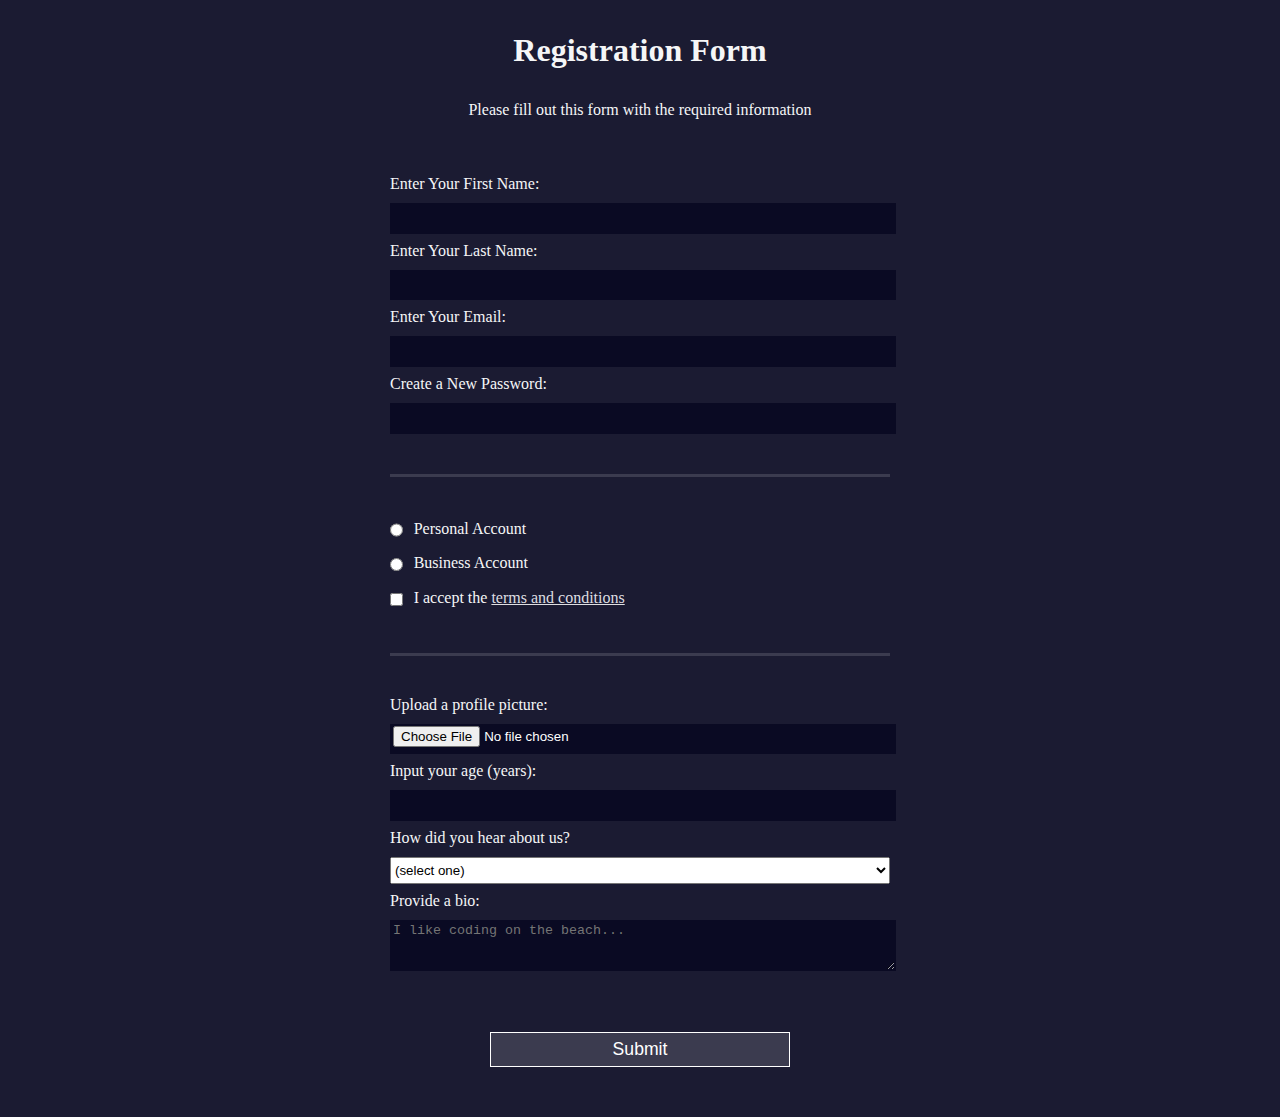
<file: index.html>
<!DOCTYPE html>
<html lang="en">
	<head>
		<meta charset="UTF-8" />
		<meta http-equiv="X-UA-Compatible" content="IE=edge" />
		<meta name="viewport" content="width=device-width, initial-scale=1.0" />
		<title>Registration Form</title>
		<link rel="stylesheet" href="/styles.css" />
	</head>
	<body>
		<h1>Registration Form</h1>
		<p>Please fill out this form with the required information</p>
		<form action="https://register-demo.freecodecamp.org">
			<fieldset>
				<label
					>Enter Your First Name: <input type="text" name="first-name" required
				/></label>
				<label
					>Enter Your Last Name: <input type="text" name="last-name" required
				/></label>
				<label
					>Enter Your Email: <input type="email" name="email" required
				/></label>
				<label
					>Create a New Password:
					<input
						type="password"
						name="password"
						pattern="[a-z0-5]{8,}"
						required
				/></label>
			</fieldset>
			<fieldset>
				<label
					><input class="inline" type="radio" name="account-type" /> Personal
					Account</label
				>
				<label
					><input class="inline" type="radio" name="account-type" /> Business
					Account</label
				>
				<label>
					<input class="inline" type="checkbox" name="terms" required /> I
					accept the
					<a href="https://www.freecodecamp.org/news/terms-of-service/"
						>terms and conditions</a
					>
				</label>
			</fieldset>
			<fieldset>
				<label
					>Upload a profile picture: <input type="file" name="profile-pic"
				/></label>
				<label
					>Input your age (years):
					<input type="number" name="age" min="13" max="120" />
				</label>
				<label
					>How did you hear about us?
					<select name="referrer">
						<option value="">(select one)</option>
						<option value="1">freeCodeCamp News</option>
						<option value="2">freeCodeCamp YouTube Channel</option>
						<option value="3">freeCodeCamp Forum</option>
						<option value="4">Other</option>
					</select>
				</label>
				<label
					>Provide a bio:
					<textarea
						name="bio"
						rows="3"
						cols="30"
						placeholder="I like coding on the beach..."
					></textarea>
				</label>
			</fieldset>
			<input type="submit" value="Submit" />
		</form>
	</body>
</html>
</file>
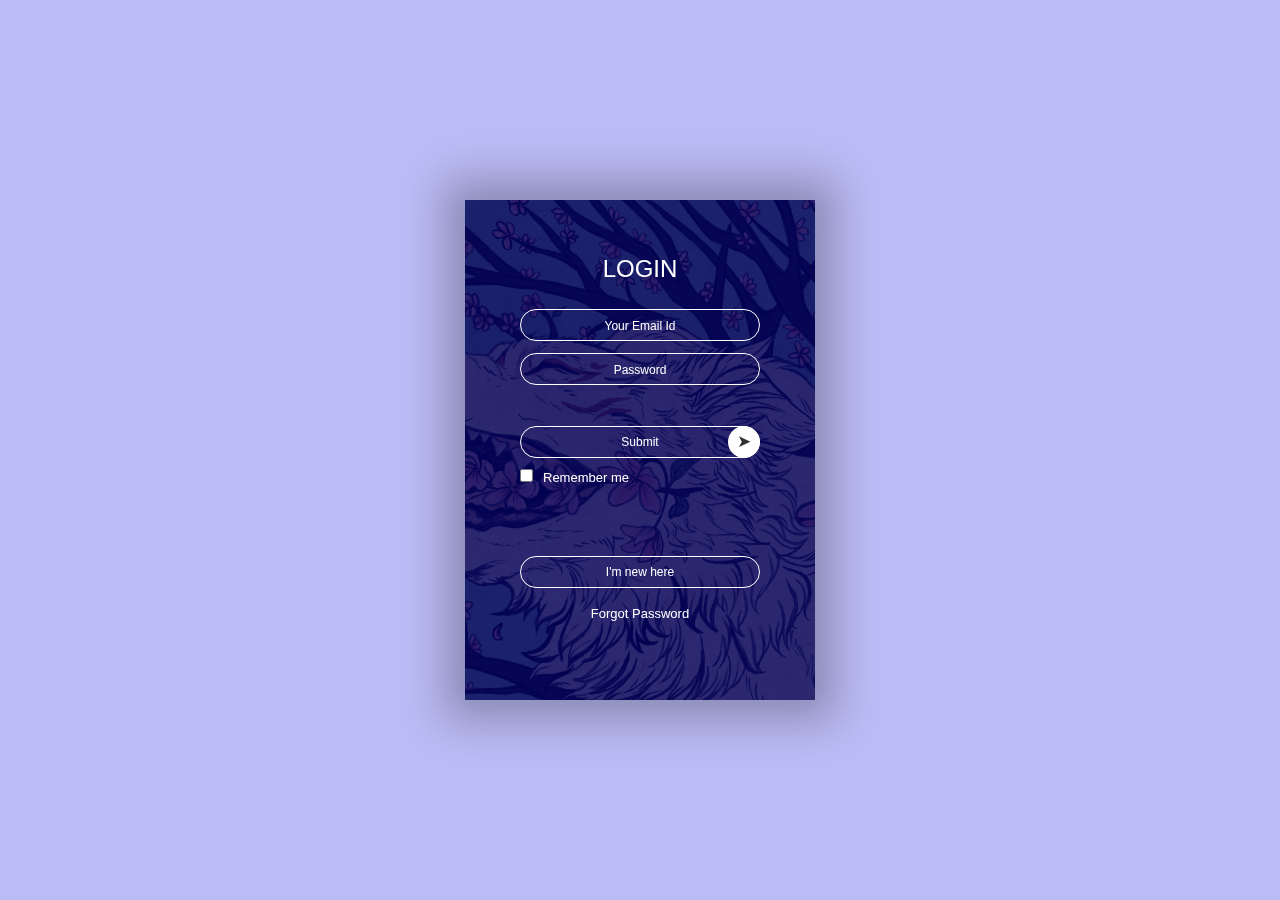
<file: RegistrationForm(HTML,CSS,JS)/index.html>
<!DOCTYPE html>
<html lang="en">
	<head>
		<meta charset="UTF-8" />
		<meta name="viewport" content="width=device-width, initial-scale=1.0" />
		<link rel="stylesheet" href="style.css" />
		<title>Code</title>
	</head>
	<body>
		<div class="container">
			<div class="card">
				<div class="inner-box" id="card">
					<div class="card-front">
						<h2>LOGIN</h2>
						<form>
							<input
								type="email"
								class="input-box"
								placeholder="Your Email Id"
								required
							/>
							<input
								type="password"
								class="input-box"
								placeholder="Password"
								required
							/>
							<button type="submit" class="submit-btn">Submit</button>
							<input type="checkbox" /><span>Remember me</span>
						</form>
						<button type="button" class="btn" onclick="openRegister()">
							I'm new here
						</button>
						<a href="#">Forgot Password</a>
					</div>
					<div class="card-back">
						<h2>REGISTER</h2>
						<form>
							<input
								type="text"
								class="input-box"
								placeholder="Your Name"
								required
							/>
							<input
								type="email"
								class="input-box"
								placeholder="Your Email Id"
								required
							/>
							<input
								type="password"
								class="input-box"
								placeholder="Password"
								required
							/>
							<button type="submit" class="submit-btn">Submit</button>
							<input type="checkbox" /><span>Remember me</span>
						</form>
						<button type="button" class="btn" onclick="openLogin()">
							I've an account
						</button>
						<a href="#">Forgot Password</a>
					</div>
				</div>
			</div>
		</div>

		<script>
			var card = document.getElementById("card");

			function openRegister() {
				card.style.transform = "rotateY(-180deg)";
			}
			function openLogin() {
				card.style.transform = "rotateY(0deg)";
			}
		</script>
	</body>
</html>
</file>
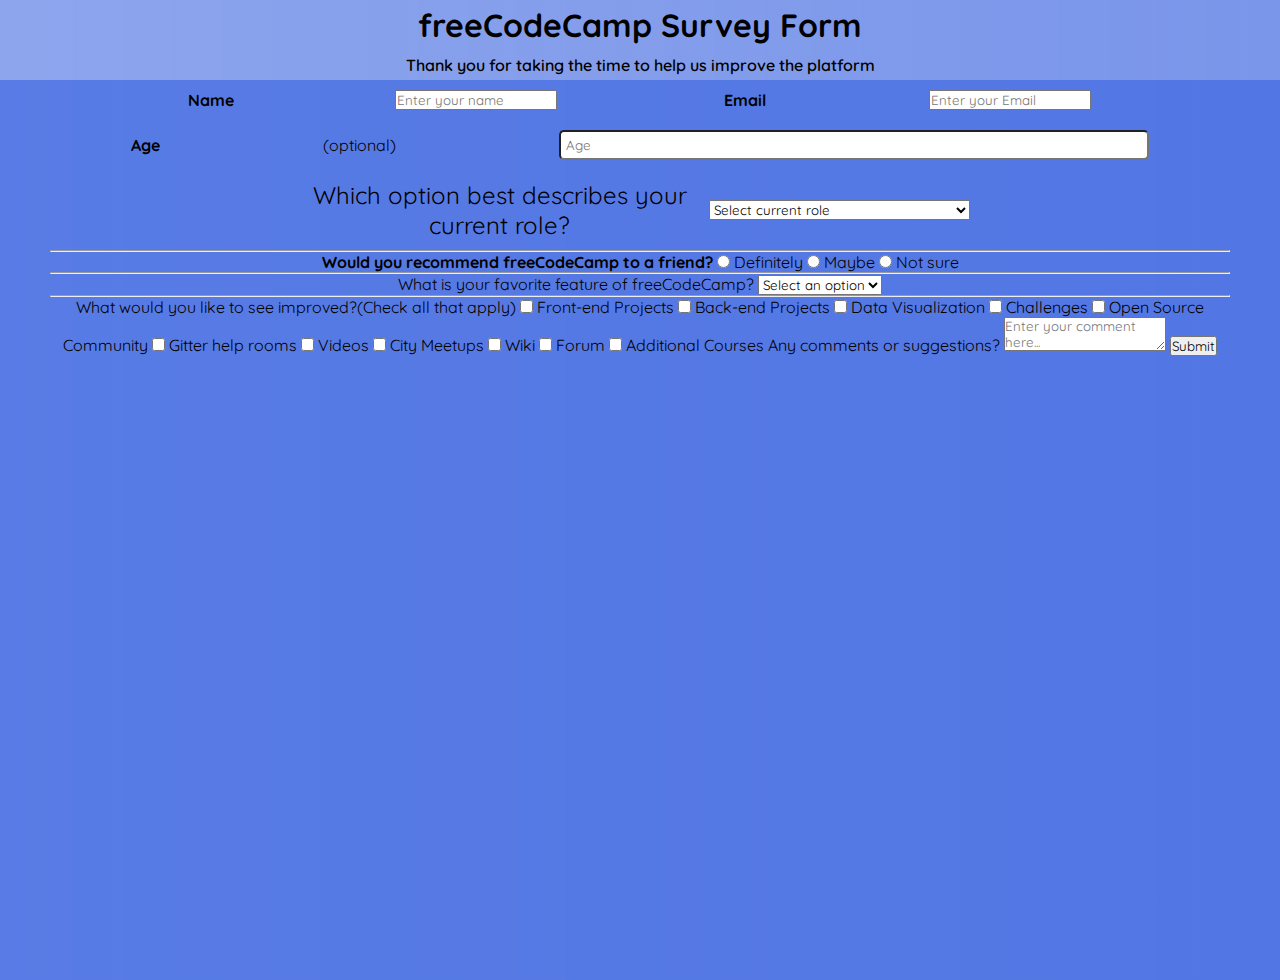
<file: test/form.html>
<!DOCTYPE html>
<html lang="en">
	<head>
		<meta charset="UTF-8" />
		<meta http-equiv="X-UA-Compatible" content="IE=edge" />
		<meta name="viewport" content="width=device-width, initial-scale=1.0" />
		<title>Document</title>
		<link rel="stylesheet" href="./styleform.css" />
	</head>
	<body>
		<h1 id="title">freeCodeCamp Survey Form</h1>
		<p id="description">
			Thank you for taking the time to help us improve the platform
		</p>
		<div class="container">
			<form id="survey-form">
				<label class="namelabel" id="name-label"
					><b>Name</b>
					<input id="name" type="text" required placeholder="Enter your name" />
				</label>
				<label class="emaillabel" id="email-label"
					><b>Email</b>
					<input
						id="email"
						type="email"
						required
						placeholder="Enter your Email"
					/>
				</label>
				<label class="numberlabel" id="number-label"
					><b>Age</b>(optional)
					<input
						class="number"
						id="number"
						min="10"
						max="99"
						type="number"
						placeholder="Age"
					/>
				</label>
				<label class="dropdown"
					>Which option best describes your current role?
					<select id="drop-down">
						<option selected>Select current role</option>
						<option>Student</option>
						<option>Full Time Job</option>
						<option>Full Time Learner</option>
						<option>Prefer not to say</option>
						<option>Other</option>
					</select>
				</label>
				<hr />
				<label class="recommend"
					><b>Would you recommend freeCodeCamp to a friend?</b>
					<input type="radio" value="1" name="would" /> Definitely
					<input type="radio" value="2" name="would" /> Maybe
					<input type="radio" value="3" name="would" /> Not sure
				</label>
				<hr />
				<label
					>What is your favorite feature of freeCodeCamp?
					<select>
						<option>Select an option</option>
						<option>Challenges</option>
						<option>Projects</option>
						<option>Community</option>
						<option>Open Source</option>
					</select>
				</label>
				<hr />
				<label
					>What would you like to see improved?(Check all that apply)
					<input type="checkbox" value="1" /> Front-end Projects
					<input type="checkbox" value="2" /> Back-end Projects
					<input type="checkbox" value="3" /> Data Visualization
					<input type="checkbox" value="4" /> Challenges
					<input type="checkbox" value="5" /> Open Source Community
					<input type="checkbox" value="6" /> Gitter help rooms
					<input type="checkbox" value="7" /> Videos
					<input type="checkbox" value="8" /> City Meetups
					<input type="checkbox" value="9" /> Wiki
					<input type="checkbox" value="10" /> Forum
					<input type="checkbox" value="11" /> Additional Courses
				</label>
				<label
					>Any comments or suggestions?
					<textarea placeholder="Enter your comment here..."></textarea>
				</label>
				<input id="submit" type="submit" />
			</form>
		</div>
	</body>
</html>
</file>
<file: styles.css>
* {
	margin: 0;
}

body {
	width: 100%;
	height: 100vh;
	margin: 0;
	background-color: #1b1b32;
	color: #f5f6f7;
	font-family: Tahoma;
	font-size: 16px;
}

h1,
p {
	margin: 1em auto;
	text-align: center;
}

form {
	width: 60vw;
	max-width: 500px;
	min-width: 300px;
	margin: 0 auto;
	padding: 0 0 2em 0;
}

fieldset {
	border: none;
	padding: 2rem 0;
}

fieldset:not(:last-of-type) {
	border-bottom: 3px solid #3b3b4f;
}

label {
	display: block;
	margin: 0.5rem 0;
}

input,
textarea,
select {
	width: 100%;
	margin: 10px 0 0 0;
	min-height: 2em;
}

input,
textarea {
	color: #ffffff;
	background-color: #0a0a23;
	border: 1px solid #0a0a23;
}

.inline {
	width: unset;
	margin: 0 0.5em 0 0;
	vertical-align: middle;
}

input[type="submit"] {
	display: block;
	min-width: 300px;
	width: 60%;
	margin: 1em auto;
	height: 2em;
	font-size: 1.1rem;
	background-color: #3b3b4f;
	border-color: white;
}

input[type="file"] {
	padding: 1px 2px;
}

a {
	color: #dfdfe2;
}
</file>
<file: RegistrationForm(HTML,CSS,JS)/style.css>
*{
    margin: 0;
    padding: 0;
    text-decoration: none;
    list-style: none;
}

.container{
    width: 100%;
    height: 100vh;
    font-family: sans-serif;
    background: rgb(187, 187, 245);
    color: #fff;
    display: flex;
    align-items: center;
    justify-content: center;
}

.card{
    width: 350px;
    height: 500px;
    box-shadow: 0 0 40px 20px rgba(0, 0 , 0, 0.26);
    perspective: 1000px;
}

.inner-box{
    position: relative;
    width: 100%;
    height: 100%;
    transform-style: preserve-3d;
    transition: transform 1s;
}

.card-front, .card-back{
    position: absolute;
    width: 100%;
    height: 100%;
    background-position: center;
    background-size: cover;
    background-image: linear-gradient(rgba(0, 0, 100, 0.8), rgba(0, 0, 100, 0.8)), url(bg.png);
    padding: 55px;
    box-sizing: border-box;
    backface-visibility: hidden;
}

.card-back{
    transform: rotateY(180deg);
}

.card h2{
    font-weight: normal;
    font-size: 24px;
    text-align: center;
    margin-bottom: 20px;
}

.input-box{
    width: 100%;
    background: transparent;
    border: 1px solid;
    margin: 6px 0;
    height: 32px;
    border-radius: 20px;
    padding: 0 10px;
    box-sizing: border-box;
    outline: none;
    text-align: center;
    color: #fff;
}

::placeholder{
    color: #fff;
    font-size: 12px;
}

button{
    width: 100%;
    background: transparent;
    border: 1px solid #fff;
    margin: 35px 0 10px;
    height: 32px;
    font-size: 12px;
    border-radius: 20px;
    padding: 0 10px;
    box-sizing: border-box;
    outline: none;
    color: #fff;
    cursor: pointer;
}

.submit-btn{
    position: relative;
}

.submit-btn::after{
    content: '\27a4';
    color: #333;
    line-height: 32px;
    font-size: 17px;
    height: 32px;
    width: 32px;
    border-radius: 50%;
    background: white;
    position: absolute;
    right: -1px;
    top: -1px;
}

span{
    font-size: 13px;
    margin-left: 10px;
}

.card .btn{
    margin-top: 70px;
}

.card a{
    color: #fff;
    text-decoration: none;
    display: block;
    text-align: center;
    font-size: 13px;
    margin-top: 8px;
}
</file>
<file: test/styleform.css>
@import url("https://fonts.googleapis.com/css2?family=Quicksand:wght@300;400;500;600;700&display=swap");
* {
	margin: 0;
	padding: 0;
	box-sizing: border-box;
	font-family: "Quicksand", sans-serif;
}

:root {
	--royal-blue: #41b9e0;
	--white: #ffffff;
}

body {
	width: 100%;
	height: 100vh;
	font-size: 16px;
	background: linear-gradient(
			to right,
			rgba(65, 105, 225, 0.6),
			rgba(65, 105, 225, 0.7)
		),
		url(https://27mi124bz6zg1hqy6n192jkb-wpengine.netdna-ssl.com/wp-content/uploads/2020/09/Sept-9-Benefits-of-Group-Work_web.jpg)
			no-repeat;
}

h1,
p {
	text-align: center;
	padding: 5px;
}

p {
	font-weight: 600;
}

form {
	width: 100%;
	height: 100vh;
	padding: 0 50px 0 50px;
	background-color: rgba(65, 105, 225, 0.7);
	text-align: center;
}

.namelabel,
.emaillabel {
	display: inline-flex;
	width: 45%;
	justify-content: space-around;
	margin: 10px auto;
}

.numberlabel {
	display: inline-flex;
	margin: 10px 0 10px 0;
	width: 100%;
	align-items: center;
	justify-content: space-around;
}

.number {
	width: 50%;
	border-radius: 5px;
	padding: 5px;
	background-color: white;
}

.dropdown {
	font-size: 24px;
	display: inline-flex;
	align-items: center;
	margin: 10px;
}

.dropdown select {
	margin: 10px;
	width: 50%;
}

.recommend {
	width: 100vh;
}
</file>
